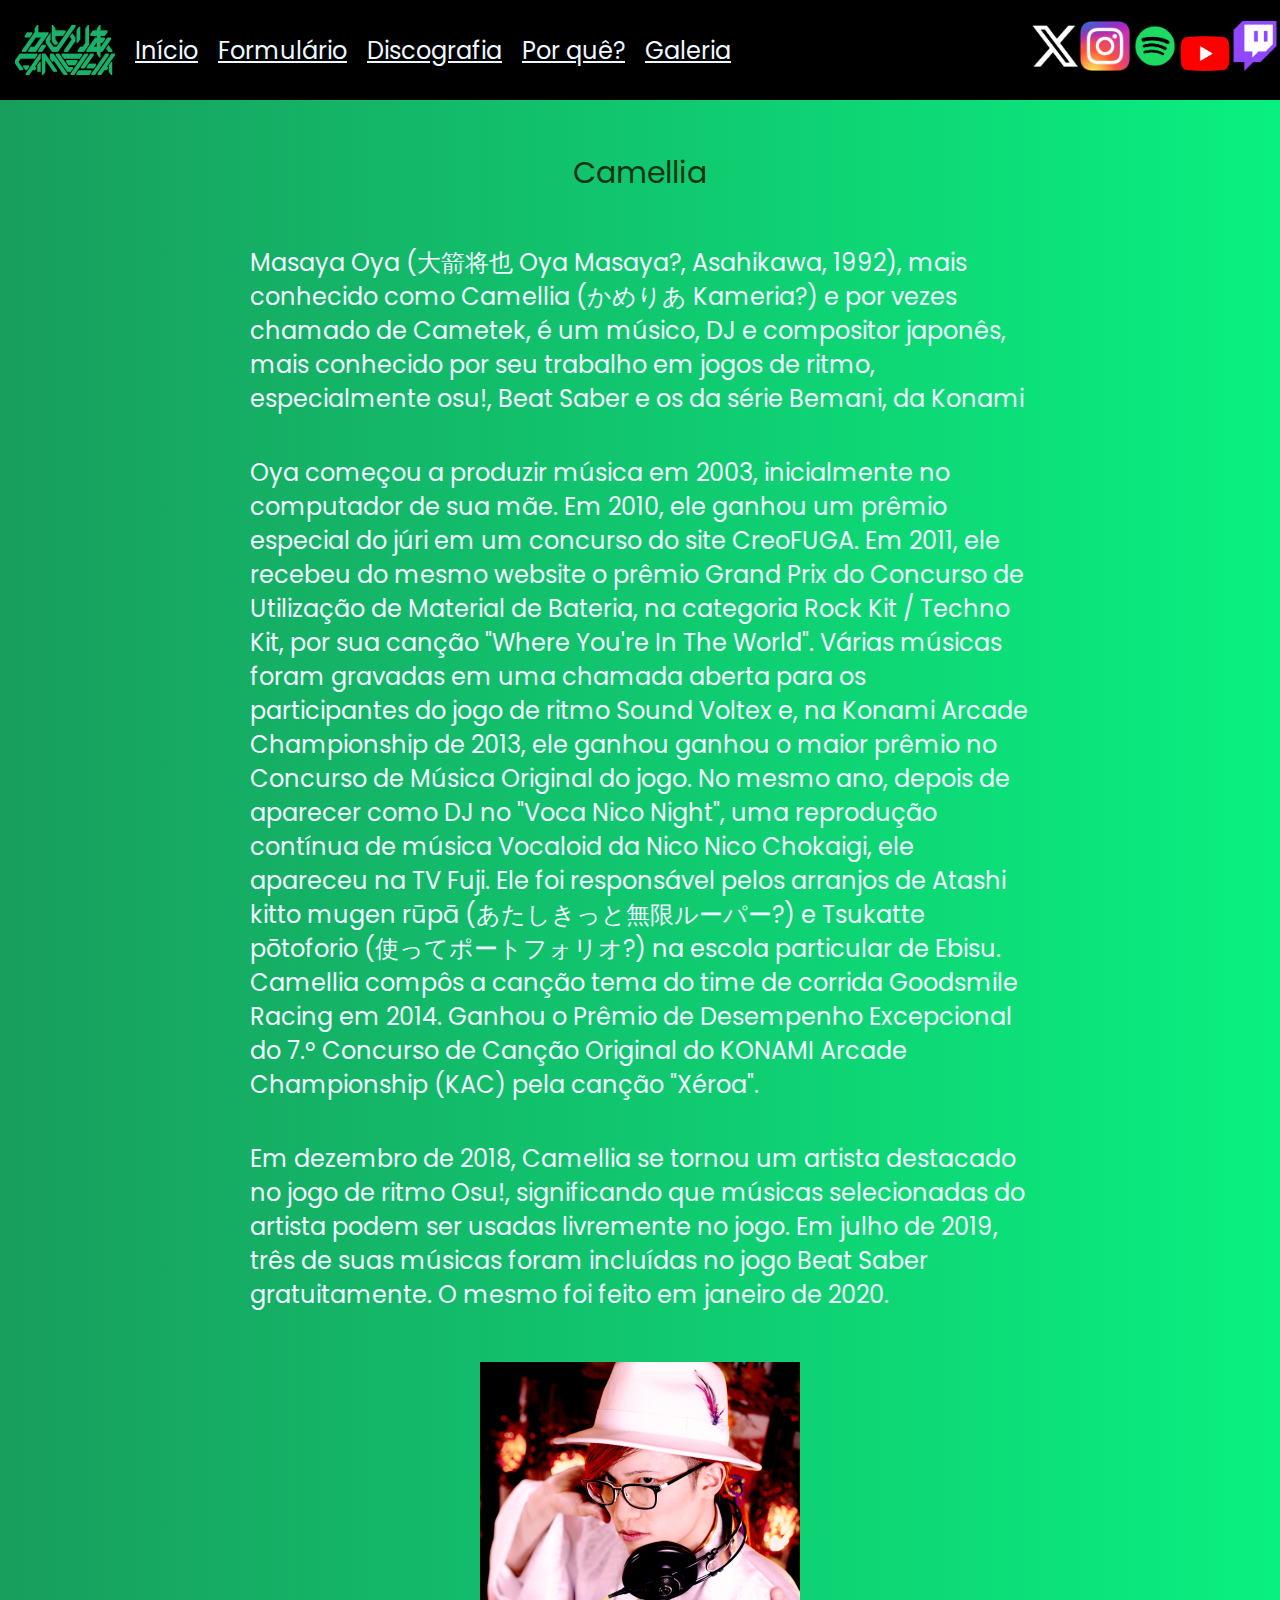
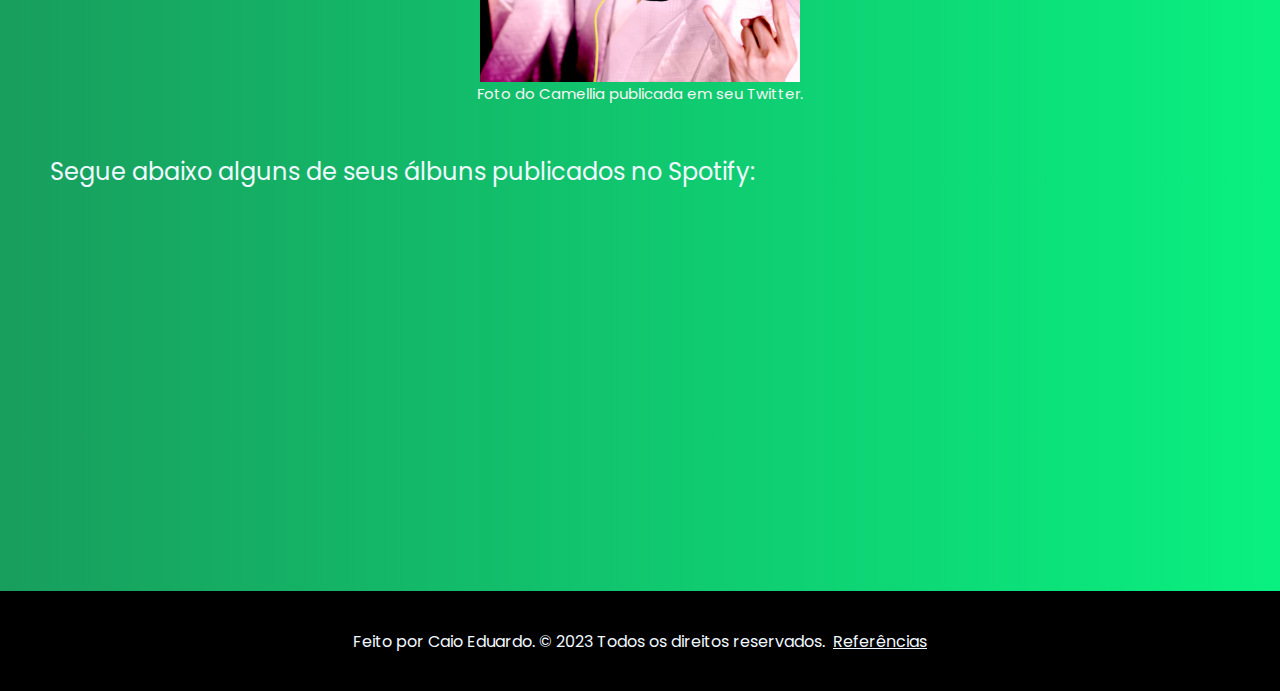
<file: index.html>
<!DOCTYPE html>
<html lang="pt-br">

<head>
  <meta charset="UTF-8">
  <meta name="viewport" content="width=device-width, initial-scale=1.0">
  <title>Quem é Camellia?</title>
  <link rel="shortcut icon" href="img/Osu__Logo_2016.svg.ico" type="image/x-icon">
  <link rel="stylesheet" href="estilo.css">

</head>

<body>
  <header class="cabeçalho">


    <div class="paginas">
      <img src="img/Logo do Camellia.png" alt="" class="logo">
      <a href="index.html">Início</a>
      <a href="form.html">Formulário</a>
      <a href="discografia.html">Discografia</a>
      <a href="explicacao.html">Por quê?</a>
      <a href="galeria.html">Galeria</a>
    </div>
    <div class="redes">
      <a href="https://twitter.com/cametek" target="_blank"><img src="img/Twitter.png" alt=""></a>
      <a href="https://www.instagram.com/cametek_/" target="_blank"><img src="img/Instagram.png" alt=""></a>
      <a href="https://open.spotify.com/intl-pt/artist/4bwIf0yXJf0F9AmOl2J78M" target="_blank"><img
          src="img/Spotify.png" alt=""></a>
      <a href="https://www.youtube.com/@Cametek.CamelliaOfficial" target="_blank"> <img src="img/Youtube.png"
          alt=""></a>
      <a href="https://www.twitch.tv/cametek" target="_blank"><img src="img/twitch.png" alt=""></a>
    </div>
  </header>

  <section class="section-texto">
    <div class="titulo">
      Camellia
    </div>
    <div class="texto">
      <p>
        Masaya Oya (大箭将也 Oya Masaya?, Asahikawa, 1992), mais conhecido como Camellia (かめりあ Kameria?) e por vezes chamado
        de Cametek, é um músico, DJ e compositor japonês, mais conhecido por seu trabalho em jogos de ritmo,
        especialmente
        osu!, Beat Saber e os da série Bemani, da Konami
      </p>
      <p>
        Oya começou a produzir música em 2003, inicialmente no computador de sua mãe. Em 2010, ele ganhou um prêmio
        especial do júri em um concurso do site CreoFUGA. Em 2011, ele recebeu do mesmo website o prêmio Grand Prix do
        Concurso de Utilização de Material de Bateria, na categoria Rock Kit / Techno Kit, por sua canção "Where You're
        In
        The World". Várias músicas foram gravadas em uma chamada aberta para os participantes do jogo de ritmo Sound
        Voltex
        e, na Konami Arcade Championship de 2013, ele ganhou ganhou o maior prêmio no Concurso de Música Original do
        jogo.
        No mesmo ano, depois de aparecer como DJ no "Voca Nico Night", uma reprodução contínua de música Vocaloid da
        Nico
        Nico Chokaigi, ele apareceu na TV Fuji. Ele foi responsável pelos arranjos de Atashi kitto mugen rūpā
        (あたしきっと無限ルーパー?) e Tsukatte pōtoforio (使ってポートフォリオ?) na escola particular de Ebisu. Camellia compôs a canção tema
        do
        time de corrida Goodsmile Racing em 2014. Ganhou o Prêmio de Desempenho Excepcional do 7.º Concurso de Canção
        Original do KONAMI Arcade Championship (KAC) pela canção "Xéroa".
      </p>
      <p>
        Em dezembro de 2018, Camellia se tornou um artista destacado no jogo de ritmo Osu!, significando que músicas
        selecionadas do artista podem ser usadas livremente no jogo. Em julho de 2019, três de suas músicas foram
        incluídas no jogo Beat Saber gratuitamente. O mesmo foi feito em janeiro de 2020.
      </p>
    </div>
  </section>

  <div class="testee">
    <img src="img/teste.jpeg" width="320px" height="320px">
  </div>
  <div class="textoimagem">
    Foto do Camellia publicada em seu Twitter.
  </div>
 <div class="texto">
 <p> Segue abaixo alguns de seus álbuns publicados no Spotify: </p>
 </div>
  <div class="discografia">
    <iframe style="border-radius:12px"
      src="https://open.spotify.com/embed/album/5DN2d2oEftpU0i4knuKsX0?utm_source=generator" width="19%" height="352"
      frameBorder="0" allowfullscreen=""
      allow="autoplay; clipboard-write; encrypted-media; fullscreen; picture-in-picture" loading="lazy"></iframe>

    <iframe style="border-radius:12px"
      src="https://open.spotify.com/embed/album/1164QDi9CiftjLg0ecvooW?utm_source=generator" width="19%" height="352"
      frameBorder="0" allowfullscreen=""
      allow="autoplay; clipboard-write; encrypted-media; fullscreen; picture-in-picture" loading="lazy"></iframe>

    <iframe style="border-radius:12px"
      src="https://open.spotify.com/embed/album/5EN6xmUJMeavkDzC1Pz1VJ?utm_source=generator" width="19%" height="352"
      frameBorder="0" allowfullscreen=""
      allow="autoplay; clipboard-write; encrypted-media; fullscreen; picture-in-picture" loading="lazy"></iframe>

    <iframe style="border-radius:12px"
      src="https://open.spotify.com/embed/album/5vNqPvxMybvSfgOH5XwKwC?utm_source=generator" width="19%" height="352"
      frameBorder="0" allowfullscreen=""
      allow="autoplay; clipboard-write; encrypted-media; fullscreen; picture-in-picture" loading="lazy"></iframe>

    <iframe style="border-radius:12px"
      src="https://open.spotify.com/embed/album/4BZrEsdUTYu8EJc7Yrgq0n?utm_source=generator" width="19%" height="352"
      frameBorder="0" allowfullscreen=""
      allow="autoplay; clipboard-write; encrypted-media; fullscreen; picture-in-picture" loading="lazy"></iframe>
  </div>

  <footer>
    Feito por Caio Eduardo. © 2023 Todos os direitos reservados. &nbsp;
    <a href="https://pt.wikipedia.org/wiki/Camellia_(compositor)" target="_blank">Referências</a>
  </footer>
</body>

</html>
</file>
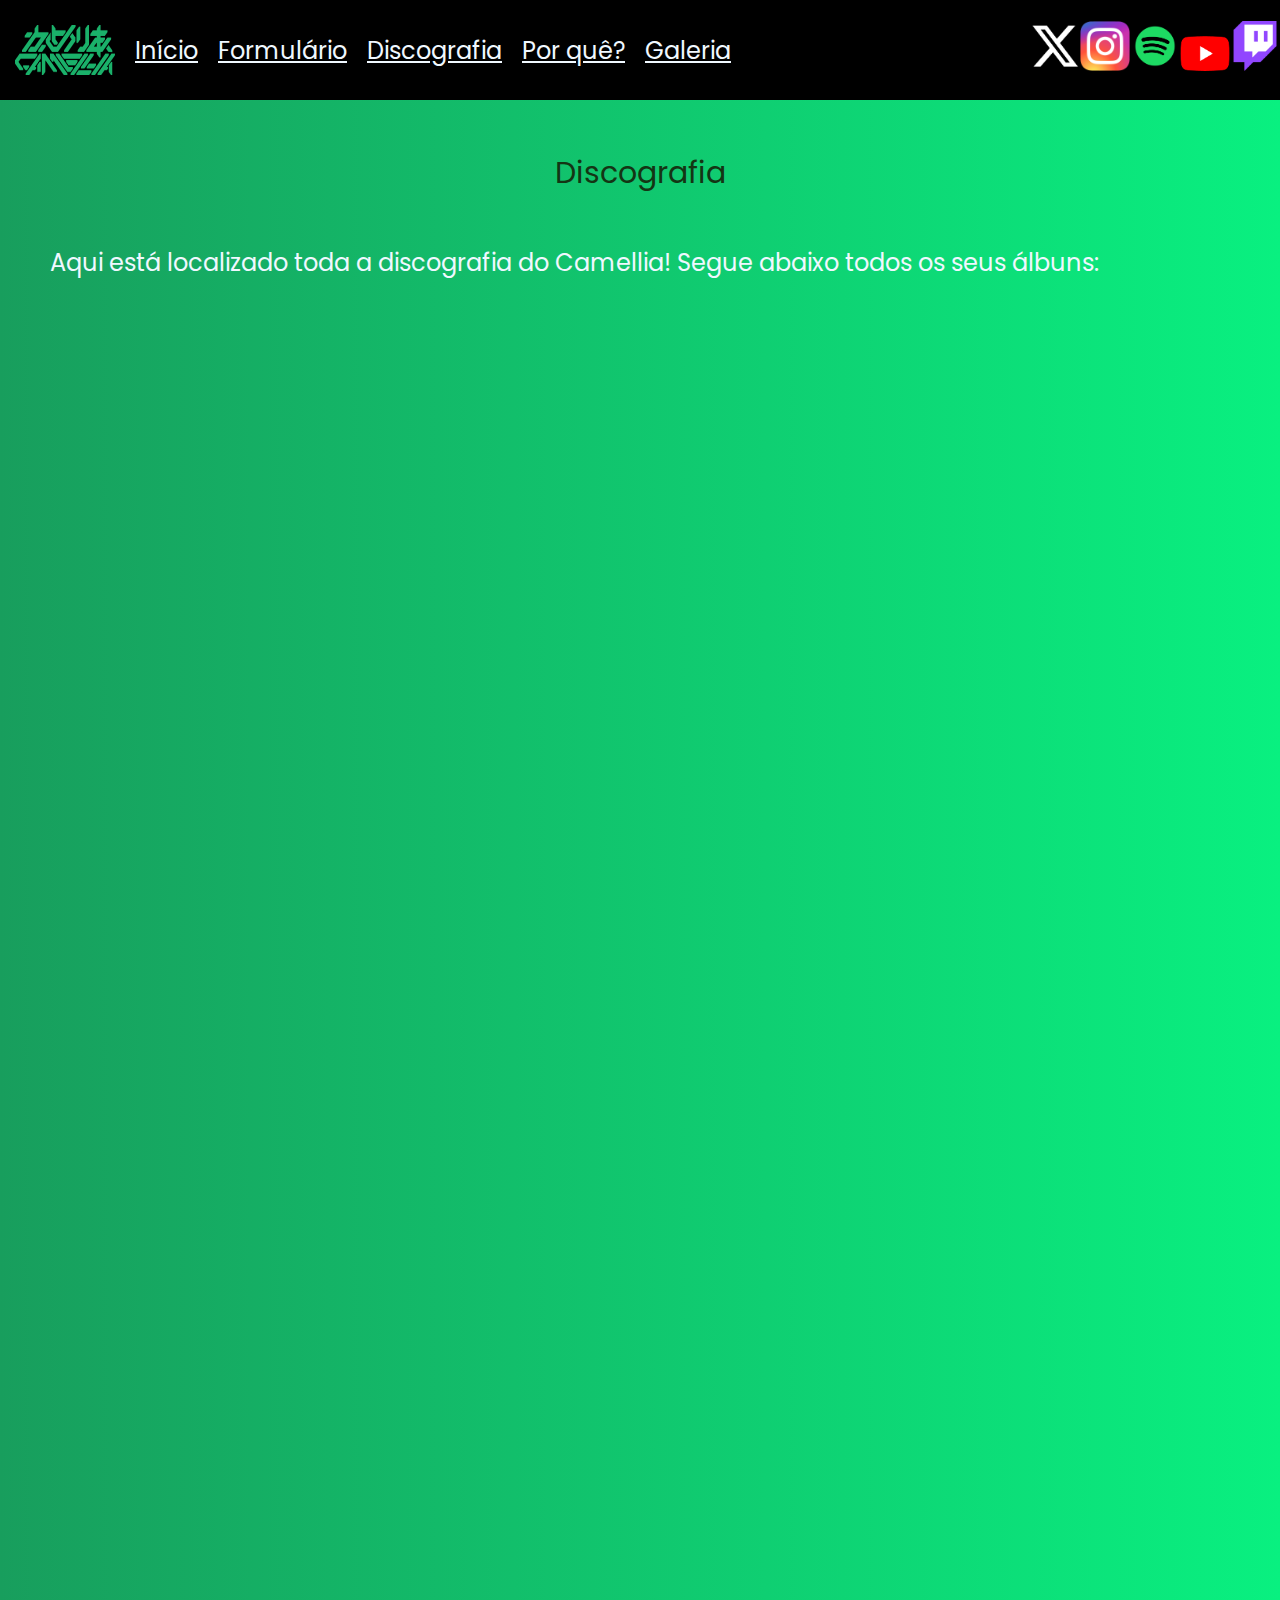
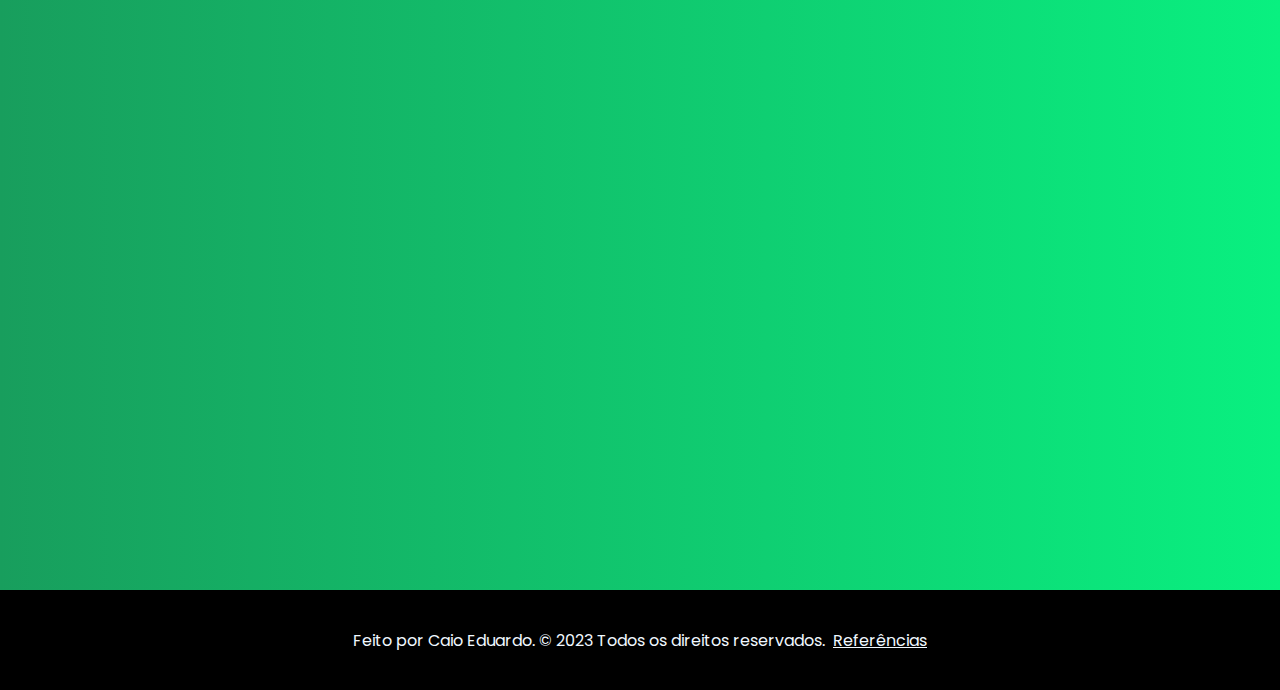
<file: discografia.html>
<!DOCTYPE html>
<html lang="pt-br">

<head>
    <meta charset="UTF-8">
    <meta name="viewport" content="width=device-width, initial-scale=1.0">
    <title>Discografia</title>
    <link rel="shortcut icon" href="img/Osu__Logo_2016.svg.ico" type="image/x-icon">
    <link rel="stylesheet" href="estilo.css">

</head>

<body>
    <header class="cabeçalho">


        <div class="paginas">
            <img src="img/Logo do Camellia.png" alt="" class="logo">
            <a href="index.html">Início</a>
            <a href="form.html">Formulário</a>
            <a href="discografia.html">Discografia</a>
            <a href="explicacao.html">Por quê?</a>
            <a href="galeria.html">Galeria</a>
        </div>
        <div class="redes">
            <a href="https://twitter.com/cametek" target="_blank"><img src="img/Twitter.png" alt=""></a>
            <a href="https://www.instagram.com/cametek_/" target="_blank"><img src="img/Instagram.png" alt=""></a>
            <a href="https://open.spotify.com/intl-pt/artist/4bwIf0yXJf0F9AmOl2J78M" target="_blank"><img
                    src="img/Spotify.png" alt=""></a>
            <a href="https://www.youtube.com/@Cametek.CamelliaOfficial" target="_blank"> <img src="img/Youtube.png"
                    alt=""></a>
            <a href="https://www.twitch.tv/cametek" target="_blank"><img src="img/twitch.png" alt=""></a>
        </div>
    </header>

    <div class="titulo">Discografia</div>

    <div class="texto">Aqui está localizado toda a discografia do Camellia! Segue abaixo todos os seus álbuns:</div>
    <div class="discografia">
        <iframe style="border-radius:12px"
            src="https://open.spotify.com/embed/album/7npcy2Hz73quewi0uU9fKi?utm_source=generator" width="19%"
            height="352" frameBorder="0" allowfullscreen=""
            allow="autoplay; clipboard-write; encrypted-media; fullscreen; picture-in-picture" loading="lazy"></iframe>
        <iframe style="border-radius:12px"
            src="https://open.spotify.com/embed/album/4IuCtvHN1TiFQYldUCReZD?utm_source=generator" width="19%"
            height="352" frameBorder="0" allowfullscreen=""
            allow="autoplay; clipboard-write; encrypted-media; fullscreen; picture-in-picture" loading="lazy"></iframe>
        <iframe style="border-radius:12px"
            src="https://open.spotify.com/embed/album/3bBjVYimeH5DgZeb1KXI9q?utm_source=generator" width="19%"
            height="352" frameBorder="0" allowfullscreen=""
            allow="autoplay; clipboard-write; encrypted-media; fullscreen; picture-in-picture" loading="lazy"></iframe>
        <iframe style="border-radius:12px"
            src="https://open.spotify.com/embed/album/7cV9jxnpBU40PXQ965uwVi?utm_source=generator" width="19%"
            height="352" frameBorder="0" allowfullscreen=""
            allow="autoplay; clipboard-write; encrypted-media; fullscreen; picture-in-picture" loading="lazy"></iframe>
        <iframe style="border-radius:12px"
            src="https://open.spotify.com/embed/album/1uCdllVv6ezyX77vu98Bjh?utm_source=generator" width="19%"
            height="352" frameBorder="0" allowfullscreen=""
            allow="autoplay; clipboard-write; encrypted-media; fullscreen; picture-in-picture" loading="lazy"></iframe>

    </div>
    &nbsp;
    <div class="discografia">
        <iframe style="border-radius:12px"
            src="https://open.spotify.com/embed/album/5vNqPvxMybvSfgOH5XwKwC?utm_source=generator" width="19%"
            height="352" frameBorder="0" allowfullscreen=""
            allow="autoplay; clipboard-write; encrypted-media; fullscreen; picture-in-picture" loading="lazy"></iframe>
        <iframe style="border-radius:12px"
            src="https://open.spotify.com/embed/album/2bdi0VxGrDmKnBuz7j6rEa?utm_source=generator" width="19%"
            height="352" frameBorder="0" allowfullscreen=""
            allow="autoplay; clipboard-write; encrypted-media; fullscreen; picture-in-picture" loading="lazy"></iframe>
        <iframe style="border-radius:12px"
            src="https://open.spotify.com/embed/album/2uClVZCLn7uKyAK0yEKlgL?utm_source=generator" width="19%"
            height="352" frameBorder="0" allowfullscreen=""
            allow="autoplay; clipboard-write; encrypted-media; fullscreen; picture-in-picture" loading="lazy"></iframe>
        <iframe style="border-radius:12px"
            src="https://open.spotify.com/embed/album/4ApIxTx3T0BfqFlQvlj3sz?utm_source=generator" width="19%"
            height="352" frameBorder="0" allowfullscreen=""
            allow="autoplay; clipboard-write; encrypted-media; fullscreen; picture-in-picture" loading="lazy"></iframe>
        <iframe style="border-radius:12px"
            src="https://open.spotify.com/embed/album/0EeYibRqW14lPOeSpGQxou?utm_source=generator" width="19%"
            height="352" frameBorder="0" allowfullscreen=""
            allow="autoplay; clipboard-write; encrypted-media; fullscreen; picture-in-picture" loading="lazy"></iframe>
    </div>
    &nbsp;
    <div class="discografia">
        <iframe style="border-radius:12px"
            src="https://open.spotify.com/embed/album/5DN2d2oEftpU0i4knuKsX0?utm_source=generator" width="19%"
            height="352" frameBorder="0" allowfullscreen=""
            allow="autoplay; clipboard-write; encrypted-media; fullscreen; picture-in-picture" loading="lazy"></iframe>
        <iframe style="border-radius:12px"
            src="https://open.spotify.com/embed/album/1164QDi9CiftjLg0ecvooW?utm_source=generator" width="19%"
            height="352" frameBorder="0" allowfullscreen=""
            allow="autoplay; clipboard-write; encrypted-media; fullscreen; picture-in-picture" loading="lazy"></iframe>

        <iframe style="border-radius:12px"
            src="https://open.spotify.com/embed/album/5EN6xmUJMeavkDzC1Pz1VJ?utm_source=generator" width="19%"
            height="352" frameBorder="0" allowfullscreen=""
            allow="autoplay; clipboard-write; encrypted-media; fullscreen; picture-in-picture" loading="lazy"></iframe>
        <iframe style="border-radius:12px"
            src="https://open.spotify.com/embed/album/4yU7mD7T1Qk7D0ky7tif1Z?utm_source=generator" width="19%"
            height="352" frameBorder="0" allowfullscreen=""
            allow="autoplay; clipboard-write; encrypted-media; fullscreen; picture-in-picture" loading="lazy"></iframe>
        <iframe style="border-radius:12px"
            src="https://open.spotify.com/embed/album/4BZrEsdUTYu8EJc7Yrgq0n?utm_source=generator" width="19%"
            height="352" frameBorder="0" allowfullscreen=""
            allow="autoplay; clipboard-write; encrypted-media; fullscreen; picture-in-picture" loading="lazy"></iframe>
    </div>
    &nbsp;
    <div class="discografia">
        <iframe style="border-radius:12px"
            src="https://open.spotify.com/embed/album/0hEmK0Zg9FLYDN3KIthTxv?utm_source=generator" width="19%"
            height="352" frameBorder="0" allowfullscreen=""
            allow="autoplay; clipboard-write; encrypted-media; fullscreen; picture-in-picture" loading="lazy"></iframe>
        <iframe style="border-radius:12px"
            src="https://open.spotify.com/embed/album/4MCICWTU5fmWJqk33d6LlB?utm_source=generator" width="19%"
            height="352" frameBorder="0" allowfullscreen=""
            allow="autoplay; clipboard-write; encrypted-media; fullscreen; picture-in-picture" loading="lazy"></iframe>
        <iframe style="border-radius:12px"
            src="https://open.spotify.com/embed/album/2vbGHex4BR5d1UwWBjiAKe?utm_source=generator" width="19%"
            height="352" frameBorder="0" allowfullscreen=""
            allow="autoplay; clipboard-write; encrypted-media; fullscreen; picture-in-picture" loading="lazy"></iframe>
        <iframe style="border-radius:12px"
            src="https://open.spotify.com/embed/album/3Z5l2lQUYM4cvP1R28ACCC?utm_source=generator" width="19%"
            height="352" frameBorder="0" allowfullscreen=""
            allow="autoplay; clipboard-write; encrypted-media; fullscreen; picture-in-picture" loading="lazy"></iframe>
        <iframe style="border-radius:12px"
            src="https://open.spotify.com/embed/album/7lJmRPWrpmKIhNhaxLVrah?utm_source=generator" width="19%"
            height="352" frameBorder="0" allowfullscreen=""
            allow="autoplay; clipboard-write; encrypted-media; fullscreen; picture-in-picture" loading="lazy"></iframe>
    </div>
    &nbsp;
    <div class="discografia">
        <iframe style="border-radius:12px"
            src="https://open.spotify.com/embed/album/2xdQAuCzO2KvNQGrbmR0Dw?utm_source=generator" width="19%"
            height="352" frameBorder="0" allowfullscreen=""
            allow="autoplay; clipboard-write; encrypted-media; fullscreen; picture-in-picture" loading="lazy"></iframe>
        <iframe style="border-radius:12px"
            src="https://open.spotify.com/embed/album/3JEfYX5XPQacyTyZXZ3adJ?utm_source=generator" width="19%"
            height="352" frameBorder="0" allowfullscreen=""
            allow="autoplay; clipboard-write; encrypted-media; fullscreen; picture-in-picture" loading="lazy"></iframe>
    </div>
    <footer>
        Feito por Caio Eduardo. © 2023 Todos os direitos reservados. &nbsp;
        <a href="https://pt.wikipedia.org/wiki/Camellia_(compositor)" target="_blank">Referências</a>
    </footer>
</body>

</html>
</file>
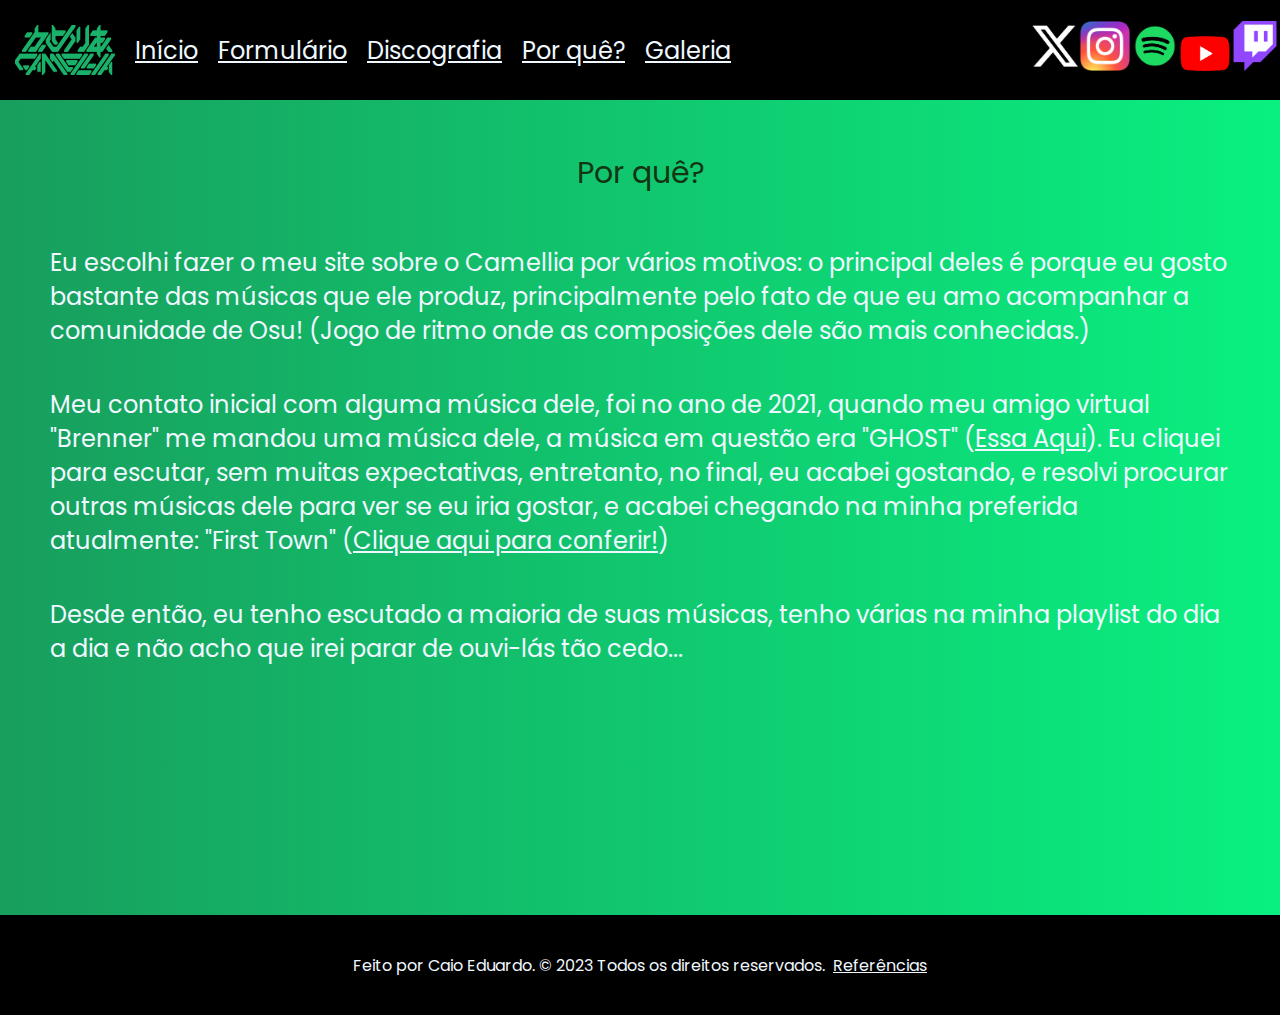
<file: explicacao.html>
<!DOCTYPE html>
<html lang="pt-br">

<head>
    <meta charset="UTF-8">
    <meta name="viewport" content="width=device-width, initial-scale=1.0">
    <title>Motivações</title>
    <link rel="shortcut icon" href="img/Osu__Logo_2016.svg.ico" type="image/x-icon">
    <link rel="stylesheet" href="estilo.css">

    <style>
        section {
            min-height: 85vh;
        }
    </style>
</head>

<body>
    <header class="cabeçalho">


        <div class="paginas">
            <img src="img/Logo do Camellia.png" alt="" class="logo">
            <a href="index.html">Início</a>
            <a href="form.html">Formulário</a>
            <a href="discografia.html">Discografia</a>
            <a href="explicacao.html">Por quê?</a>
            <a href="galeria.html">Galeria</a>
        </div>

        <div class="redes">
            <a href="https://twitter.com/cametek" target="_blank"><img src="img/Twitter.png" alt=""></a>
            <a href="https://www.instagram.com/cametek_/" target="_blank"><img src="img/Instagram.png" alt=""></a>
            <a href="https://open.spotify.com/intl-pt/artist/4bwIf0yXJf0F9AmOl2J78M" target="_blank"><img
                    src="img/Spotify.png" alt=""></a>
            <a href="https://www.youtube.com/@Cametek.CamelliaOfficial" target="_blank"> <img src="img/Youtube.png"
                    alt=""></a>
            <a href="https://www.twitch.tv/cametek" target="_blank"><img src="img/twitch.png" alt=""></a>
        </div>
    </header>
    <section>
    <div class="titulo">
        Por quê?
    </div>
    <div class="texto">
        <p>Eu escolhi fazer o meu site sobre o Camellia por vários motivos: o principal deles é porque eu gosto bastante
            das músicas que ele produz, principalmente pelo fato de que eu amo acompanhar a comunidade de Osu! (Jogo de
            ritmo onde as composições dele são mais conhecidas.) </p>

        <p>Meu contato inicial com alguma música dele, foi no ano de 2021, quando meu amigo virtual "Brenner" me mandou
            uma música dele, a música em questão era "GHOST" (<a href="https://youtu.be/OjbjZcBctuM?si=wXlXXmUo5rGvo9yp"
                target="_blank">Essa Aqui</a>). Eu cliquei para escutar, sem muitas expectativas, entretanto, no final,
            eu acabei gostando, e resolvi procurar outras músicas dele para ver se eu iria gostar, e acabei chegando na
            minha preferida atualmente: "First Town" (<a href="https://youtu.be/Fuo230G--iQ?si=AqJqeMfk5inuDrNY"
                target="_blank">Clique aqui para conferir!</a>)</p>
        <p>Desde então, eu tenho escutado a maioria de suas músicas, tenho várias na minha playlist do dia a dia e não
            acho que irei parar de ouvi-lás tão cedo...</p>
    </div>
</section>
    <footer>
        Feito por Caio Eduardo. © 2023 Todos os direitos reservados. &nbsp;
        <a href="https://pt.wikipedia.org/wiki/Camellia_(compositor)" target="_blank">Referências</a>
    </footer>
</body>

</html>
</file>
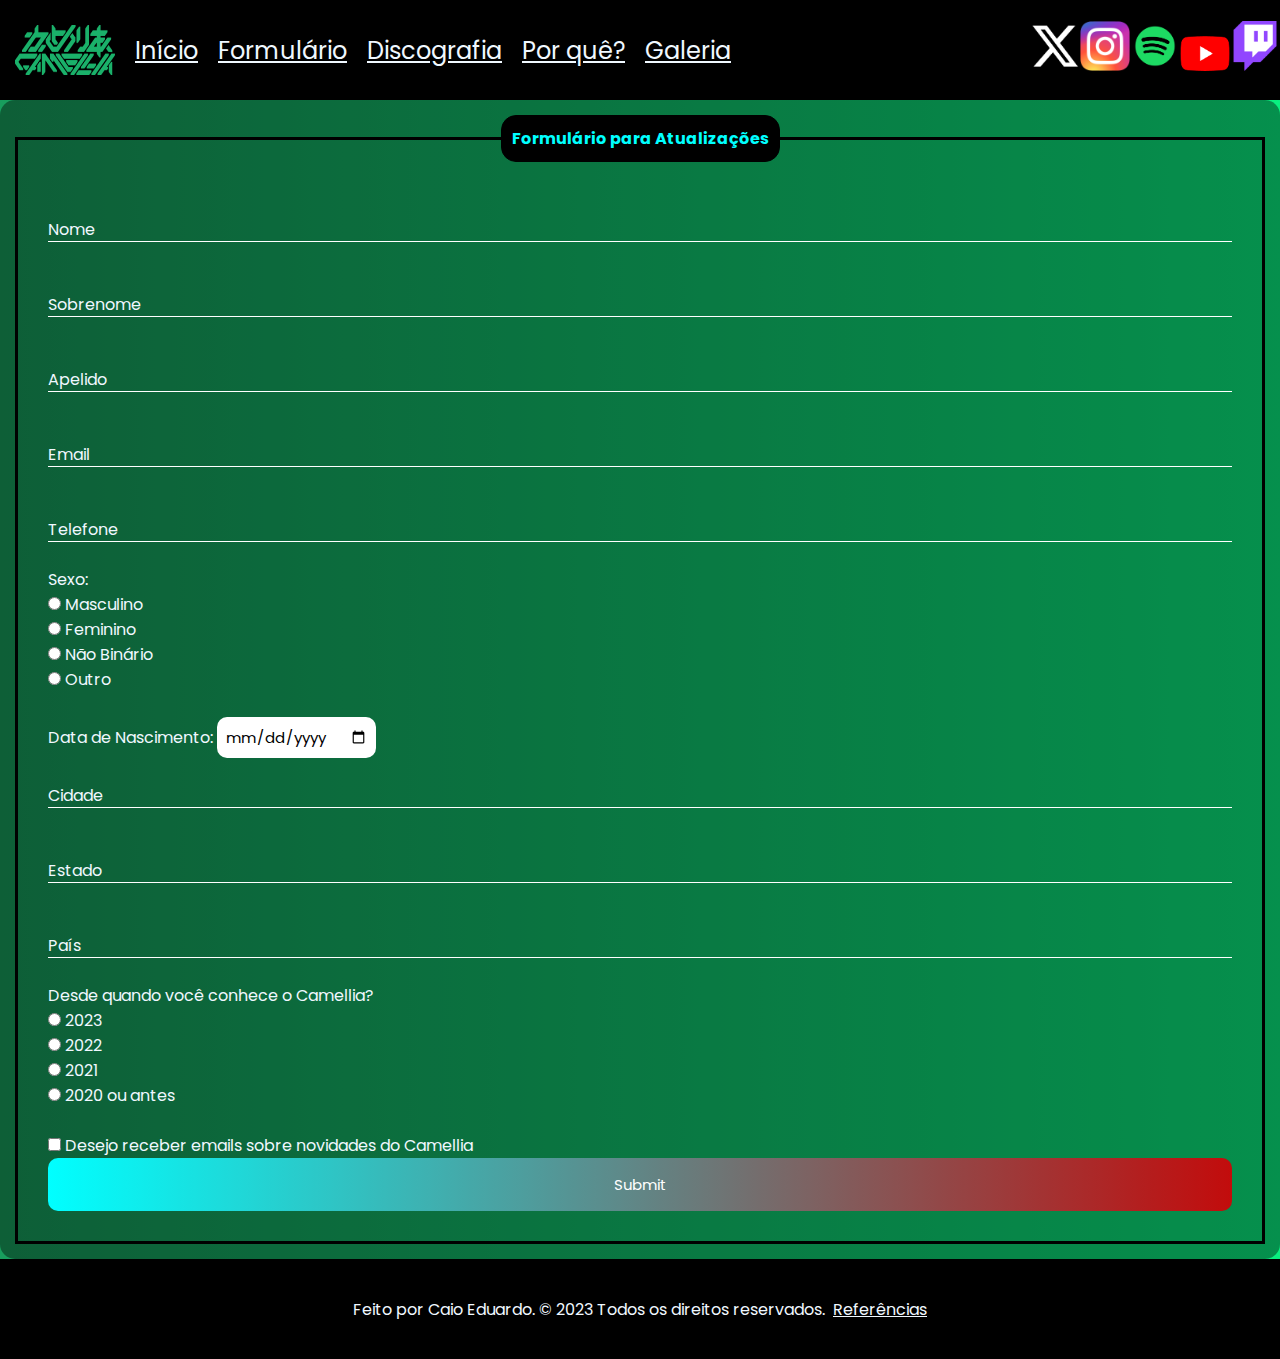
<file: form.html>
<!DOCTYPE html>
<html lang="pt-br">

<head>
    <meta charset="UTF-8">
    <meta name="viewport" content="width=device-width, initial-scale=1.0">
    <title>Formulário</title>
    <link rel="shortcut icon" href="img/Osu__Logo_2016.svg.ico" type="image/x-icon">
    <link rel="stylesheet" href="estilo.css">
    <style>
        .box {
            padding: 15px;
            background-color: rgba(0, 0, 0, 0.4);
            border-radius: 15px;
            width: 100%;

        }

        fieldset {
            border: 3px solid black;
            padding: 30px;
        }

        legend {
            border: 1px solid black;
            padding: 10px;
            text-align: center;
            background-color: black;
            border-radius: 15px;
            color: cyan;
        }


        .inputBox {
            position: relative;
        }

        .inputUser {
            background: none;
            border: none;
            border-bottom: 1px solid white;
            outline: none;
            color: white;
            font-size: 15px;
            width: 100%;
            letter-spacing: 2px;
        }

        .labelInput {
            position: absolute;
            top: 0px;
            left: 0px;
            pointer-events: none;
            transition: .5s;
        }

        .inputUser:focus~.labelInput,
        .inputUser:valid~.labelInput {
            top: -20px;
            font-size: 12px;
            color: limegreen;
        }

        #data_nascimento {
            border: none;
            padding: 8px;
            border-radius: 10px;
            outline: none;
            font-size: 15px;
        }

        #submit {
            background-image: linear-gradient(to right, rgb(0, 255, 255), rgb(194, 12, 12));
            width: 100%;
            border: none;
            padding: 15px;
            color: white;
            font-size: 15px;
            cursor: pointer;
            border-radius: 10px;
        }

        #submit:hover {
            background-image: linear-gradient(to right, rgb(0, 200, 200), rgb(186, 0, 0));
        }
    </style>
</head>

<body>
    <header class="cabeçalho">


        <div class="paginas">
            <img src="img/Logo do Camellia.png" alt="" class="logo">
            <a href="index.html">Início</a>
            <a href="form.html">Formulário</a>
            <a href="discografia.html">Discografia</a>
            <a href="explicacao.html">Por quê?</a>
            <a href="galeria.html">Galeria</a>
        </div>
        <div class="redes">
            <a href="https://twitter.com/cametek" target="_blank"><img src="img/Twitter.png" alt=""></a>
            <a href="https://www.instagram.com/cametek_/" target="_blank"><img src="img/Instagram.png" alt=""></a>
            <a href="https://open.spotify.com/intl-pt/artist/4bwIf0yXJf0F9AmOl2J78M" target="_blank"><img
                    src="img/Spotify.png" alt=""></a>
            <a href="https://www.youtube.com/@Cametek.CamelliaOfficial" target="_blank"> <img src="img/Youtube.png"
                    alt=""></a>
            <a href="https://www.twitch.tv/cametek" target="_blank"><img src="img/twitch.png" alt=""></a>
        </div>
    </header>
    <div class="box">
        <form action="">
            <fieldset>
                <legend><b>Formulário para Atualizações</b></legend>
                <br>
                <div class="inputBox">
                    <input type="text" name="nome" id="nome" class="inputUser" required>
                    <label for="nome" class="labelInput">Nome</label>
                </div>
                <br><br>
                <div class="inputBox">
                    <input type="text" name="sobrenome" id="sobrenome" class="inputUser" required>
                    <label for="sobrenome" class="labelInput">Sobrenome</label>
                </div>
                <br><br>
                <div class="inputBox">
                    <input type="text" name="apelido" id="apelido" class="inputUser" required>
                    <label for="apelido" class="labelInput">Apelido</label>
                </div>
                <br><br>
                <div class="inputBox">
                    <input type="email" name="email" id="email" class="inputUser" required>
                    <label for="email" class="labelInput">Email</label>
                </div>
                <br><br>
                <div class="inputBox">
                    <input type="tel" name="telefone" id="telefone" class="inputUser" required>
                    <label for="telefone" class="labelInput">Telefone</label>
                </div>
                <br>
                <p>Sexo:</p>
                <input type="radio" name="genero" value="masculino" id="masculino" required>
                <label for="masculino">Masculino</label>
                <br>
                <input type="radio" name="genero" value="feminino" id="feminino" required>
                <label for="feminino">Feminino</label>
                <br>
                <input type="radio" name="genero" value="naobinario" id="naobinario" required>
                <label for="naobinario">Não Binário</label>
                <br>
                <input type="radio" name="genero" value="outro" id="outro" required>
                <label for="outro">Outro</label>
                <br><br>
                <label for="data_nascimento">Data de Nascimento:</label>
                <input type="date" name="data_nascimento" id="data_nascimento" required>
                <br><br>
                <div class="inputBox">
                    <input type="text" name="cidade" id="cidade" class="inputUser" required>
                    <label for="cidade" class="labelInput">Cidade</label>
                </div>
                <br><br>
                <div class="inputBox">
                    <input type="text" name="estado" id="estado" class="inputUser" required>
                    <label for="estado" class="labelInput">Estado</label>
                </div>
                <br><br>
                <div class="inputBox">
                    <input type="text" name="pais" id="pais" class="inputUser" required>
                    <label for="pais" class="labelInput">País</label>
                </div>
                <br>
                <p>Desde quando você conhece o Camellia?</p>
                <input type="radio" name="conhecer" value="" id="2023" required>
                <label for="2023">2023</label>
                <br>
                <input type="radio" name="conhecer" value="2022" id="2022" required>
                <label for="2022">2022</label>
                <br>
                <input type="radio" name="conhecer" value="2021" id="2021" required>
                <label for="2021">2021</label>
                <br>
                <input type="radio" name="conhecer" value="2020" id="2020" required>
                <label for="2020">2020 ou antes</label>
                <br><br>
                <input type="checkbox" value="receber" id="receber" required>
                <label for="receber">Desejo receber emails sobre novidades do Camellia</label>
                <input type="submit" id="submit">
            </fieldset>
        </form>
    </div>
    <footer>
        Feito por Caio Eduardo. © 2023 Todos os direitos reservados. &nbsp;
        <a href="https://pt.wikipedia.org/wiki/Camellia_(compositor)" target="_blank">Referências</a>
    </footer>
</body>

</html>
</file>
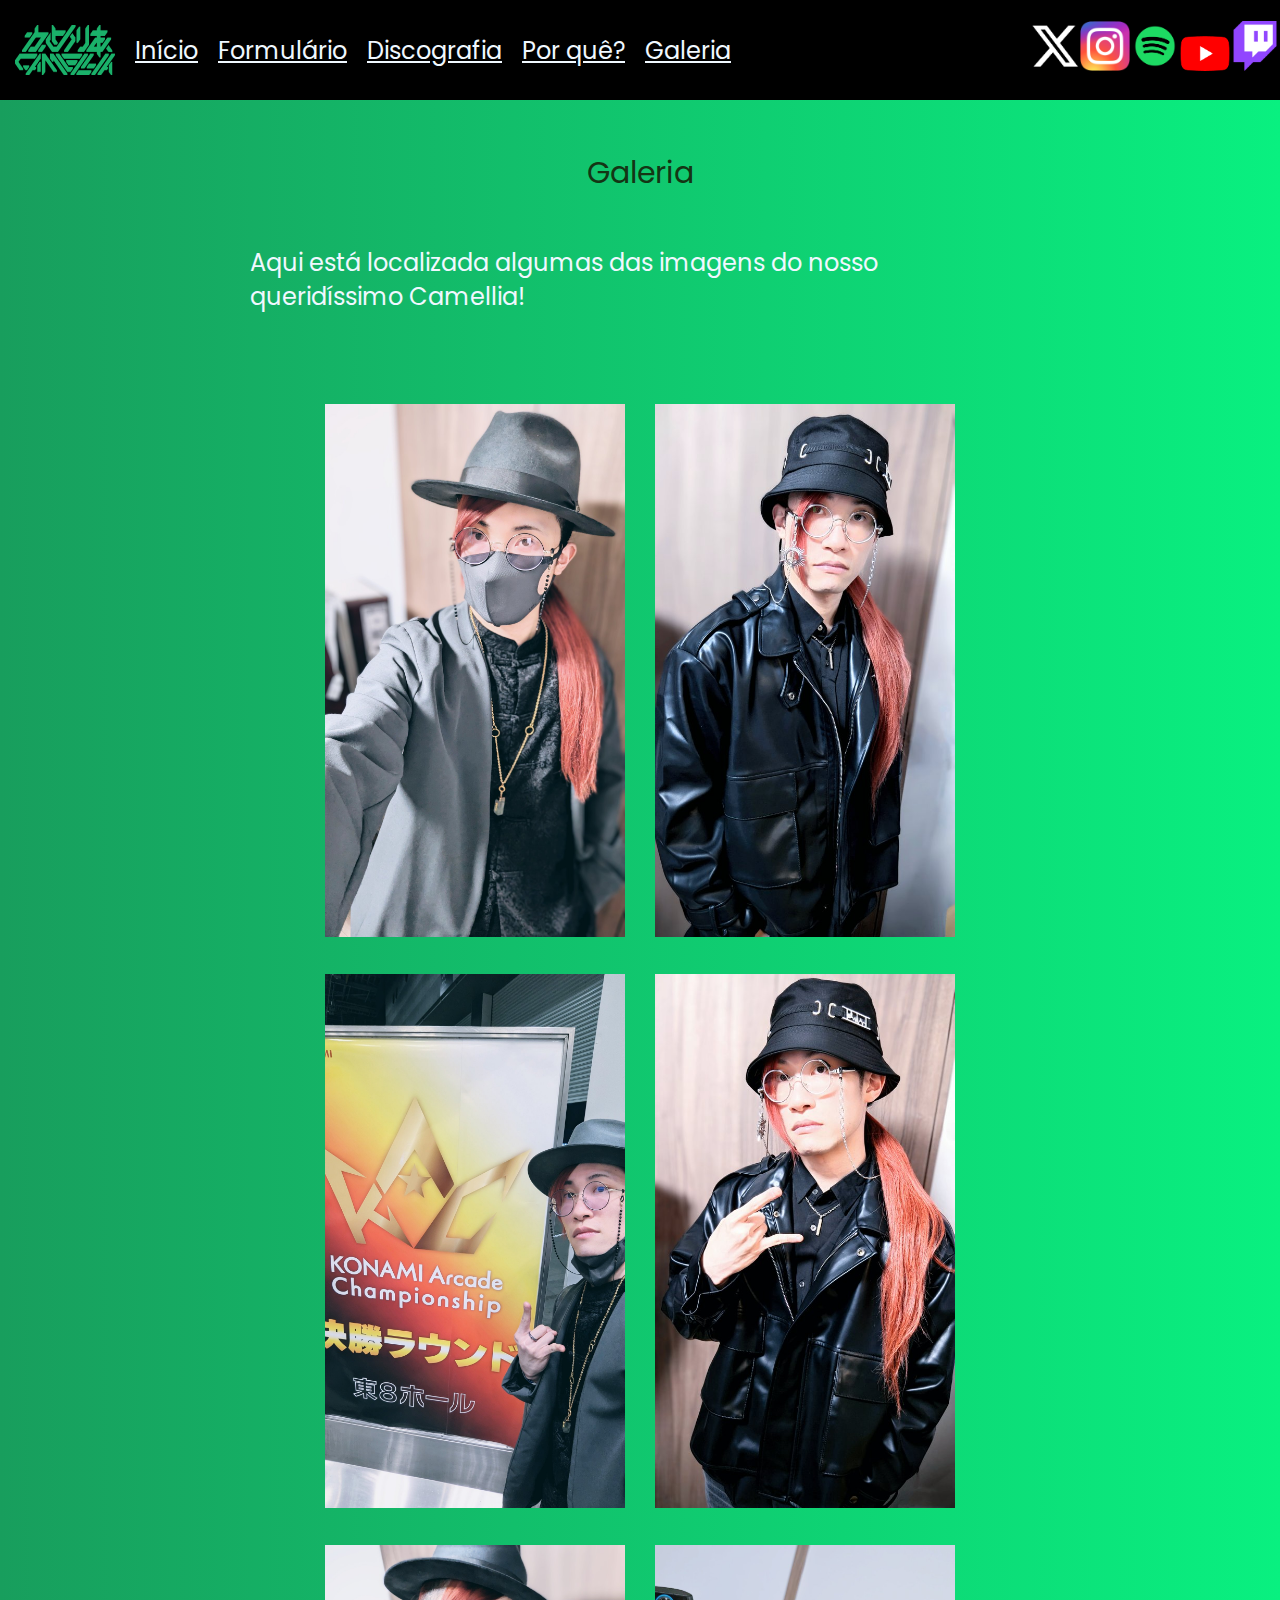
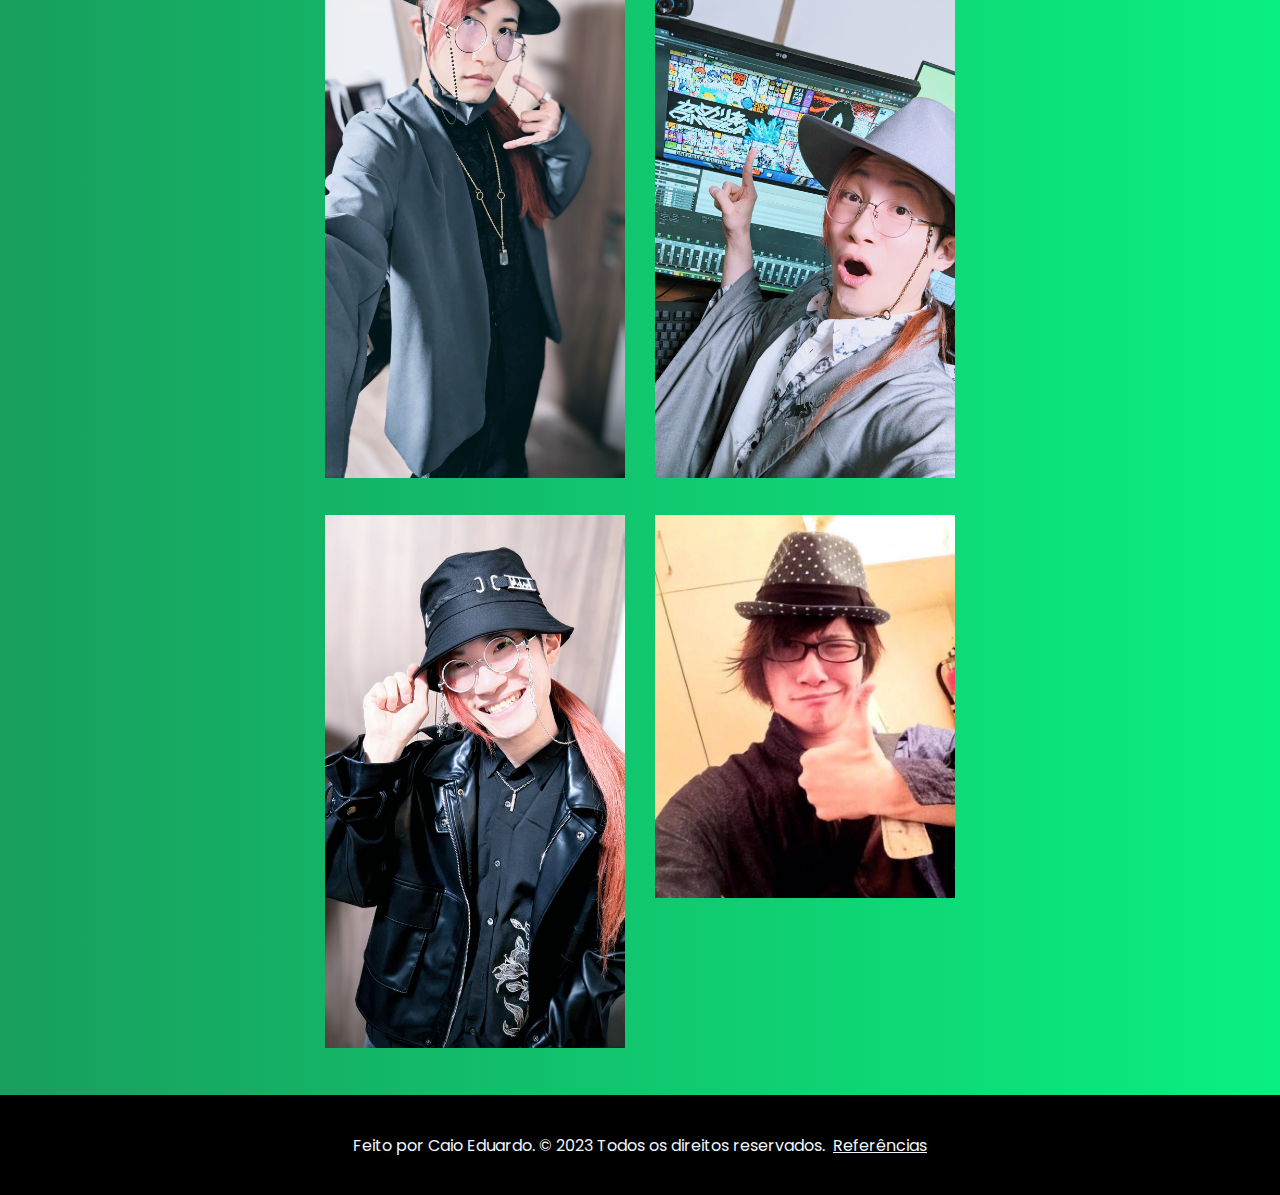
<file: galeria.html>
<!DOCTYPE html>
<html lang="pt-br">

<head>
    <meta charset="UTF-8">
    <meta http-equiv="X-UA-Compatible" content="IE=edge">
    <meta name="viewport" content="width=device-width, initial-scale=1.0">
    <title>Galeria</title>
    <link rel="shortcut icon" href="img/Osu__Logo_2016.svg.ico" type="image/x-icon">
    <link rel="stylesheet" href="estilo.css">

    <style>
        body > section {
            min-height: 75vh;
        }
    </style>
</head>

<body>
    <header class="cabeçalho">


        <div class="paginas">
            <img src="img/Logo do Camellia.png" alt="" class="logo">
            <a href="index.html">Início</a>
            <a href="form.html">Formulário</a>
            <a href="discografia.html">Discografia</a>
            <a href="explicacao.html">Por quê?</a>
            <a href="galeria.html">Galeria</a>
        </div>
        <div class="redes">
            <a href="https://twitter.com/cametek" target="_blank"><img src="img/Twitter.png" alt=""></a>
            <a href="https://www.instagram.com/cametek_/" target="_blank"><img src="img/Instagram.png" alt=""></a>
            <a href="https://open.spotify.com/intl-pt/artist/4bwIf0yXJf0F9AmOl2J78M" target="_blank"><img
                    src="img/Spotify.png" alt=""></a>
            <a href="https://www.youtube.com/@Cametek.CamelliaOfficial" target="_blank"> <img src="img/Youtube.png"
                    alt=""></a>
            <a href="https://www.twitch.tv/cametek" target="_blank"><img src="img/twitch.png" alt=""></a>
        </div>
    </header>

    <section class="section-texto">
        <div class="titulo">
            Galeria
        </div>
        <div class="texto">Aqui está localizada algumas das imagens do nosso queridíssimo Camellia!</div>

<div class="containerImagens">

    <div>
        <img src="img/Camelia_de_máscara.jpg" alt=""> 
    </div>

    <div>
        <img src="img/Camellia_de_pé.jpg" alt=""> 
    </div>

    <div>
        <img src="img/Camellia_Konami.jpg" alt=""> 
    </div>

    <div>
        <img src="img/Camellia_do_rock.jpg" alt=""> 
    </div>

    <div>
        <img src="img/Camellia_mais_chique.jpg" alt=""> 
    </div>

    <div>
        <img src="img/camellia_r_place.jpg" alt=""> 
    </div>

    <div>
        <img src="img/Camellia_Sorindo.jpg" alt=""> 
    </div>

    <div>
        <img src="img/Camellia_Recortado_com_sucesso.jpg" alt=""> 
    </div>
</div>
    </section>



        <footer>
            Feito por Caio Eduardo. © 2023 Todos os direitos reservados. &nbsp;
            <a href="https://pt.wikipedia.org/wiki/Camellia_(compositor)" target="_blank">Referências</a>
        </footer>
</body>

</html>
</file>
<file: estilo.css>
@import url('https://fonts.googleapis.com/css2?family=Poppins:ital,wght@0,400;0,600;1,400&display=swap');

* {
  animation: lindo 1s ease-in 1;
  margin: 0;
  padding: 0;
  box-sizing: border-box;
  font-family: 'Poppins', sans-serif;
}

@keyframes lindo {
  0% {
    opacity: 0;
    transform: translateY(-20px);
  }

  100% {
    opacity: 1;
    transform: translateY(0px);
  }
}

body {
  background-image: linear-gradient(to right, #189e5d, #09f080);
  color: aliceblue;

}


.titulo {
  display: flex;
  margin-top: 50px;
  font-size: 30px;
  color: rgb(20, 53, 20);
  justify-content: center;
}

.logo {
  display: flex;
  height: 50px;
  width: 100px;
  justify-content: flex-start;
}

.cabeçalho {
  display: flex;
  font-size: 24px;
  color: aliceblue;
  background: black;
  width: 100%;
  height: 100px;
  align-items: center;
  justify-content: flex-end;
}

.cabeçalho>a>img {
  width: 50px;
}

a {
  transition: all 0.1s ease-in;
}

a:link {
  color: aliceblue;
}

a:visited {
  color: gray;
}

a:hover {
  color: gainsboro;
}

.section-texto {
  margin: 0 200px;
}

.texto {
  display: flex;
  flex-direction: column;
  gap: 40px;
  font-size: 1.5rem;
  line-height: calc(100% + 10px);
  margin: 50px;
}

footer {
  display: flex;
  background: black;
  width: 100%;
  height: 100px;
  align-items: center;
  justify-content: center;
  position: relative;

}


.lista-cabecalho {
  display: flex;
  list-style: none;
}

.redes {
  display: flex;
  justify-content: flex-end;
  align-items: flex-end;
 /* gap: 20px;  */
}

.redes img {
  width: 50px;
}

.nulo {
  display: flex;
  align-items: center;
}

.paginas {
  display: flex;
  align-items: center;
  gap: 20px;
  position: absolute;
  left: 15px;
  transition: all 0.5s ease-in;
}

.testee {
  display: flex;
 justify-content: center;
}

.textoimagem {
  display: flex;
  justify-content: center;
  font-size: 15px;
  color: whitesmoke;
}

.discografia {
  display: flex;
  justify-content: space-between;
  align-items: center;
}

.containerImagens {
  display: grid;
  grid-template-columns: repeat(auto-fill, minmax(20%, 300px));
  grid-template-rows: auto;
  gap: 30px;
  justify-content: center;
  padding: 40px
}

.containerImagens > div > img {
  max-width: 100%;
}
</file>
